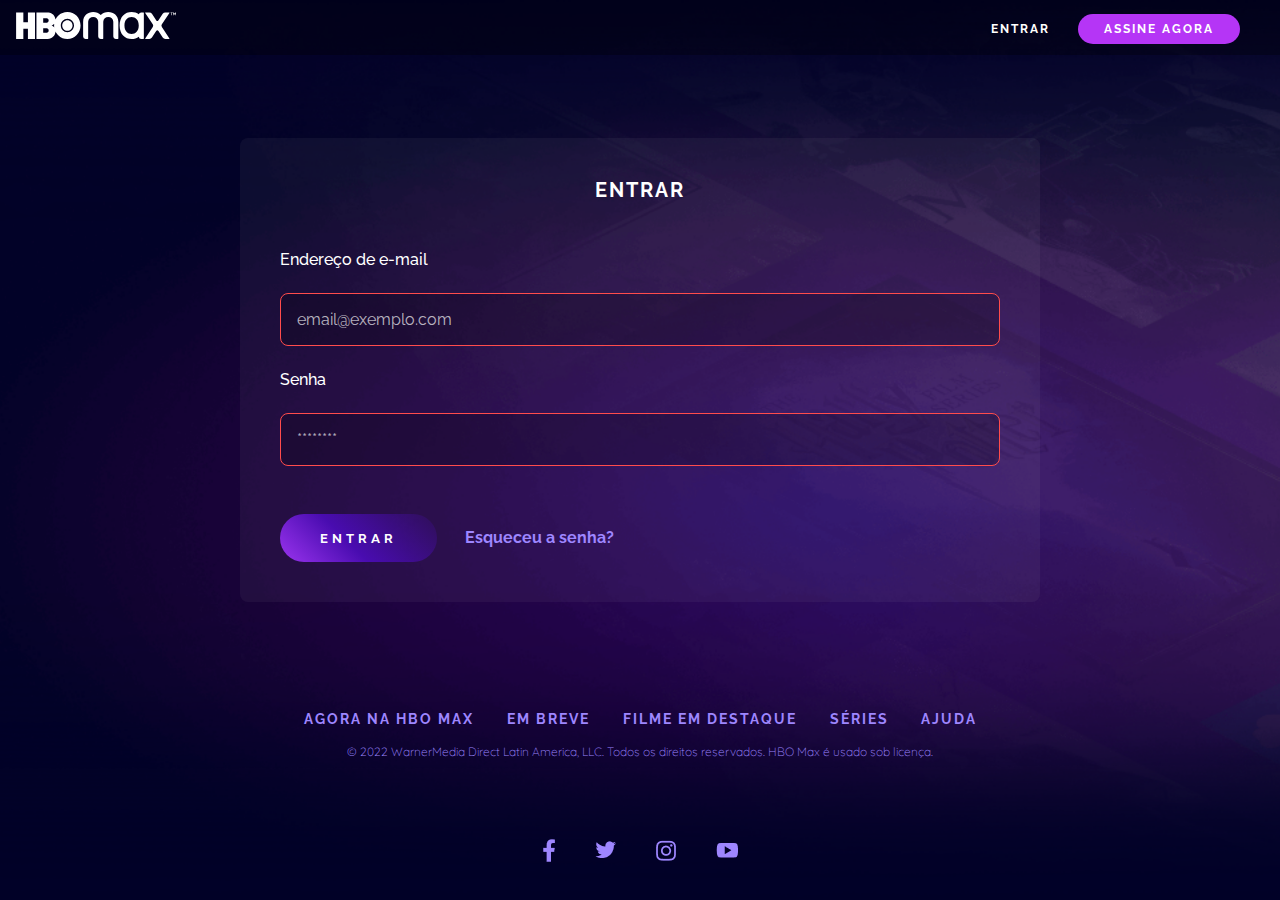
<file: signIn.html>
<!DOCTYPE html>
<html lang="pt-br">
  <head>
    <meta charset="UTF-8" />
    <meta http-equiv="X-UA-Compatible" content="IE=edge" />
    <meta name="viewport" content="width=device-width, initial-scale=1.0" />
    <link rel="stylesheet" href="assets/css/signIn.css" />
    <title>Entrar | HBO Max</title>
  </head>
  <body>
    <nav class="menu" aria-label="Menu principal">
      <a href="index.html" class="menu__logo">
        <img
          src="assets/images/hbo-logo.svg"
          alt="Logotipo HBOMax com o nome da marca"
          class="menu__logo-image"
        />
      </a>
      <div>
        <a href="signIn.html" class="menu__item">Entrar</a>
        <a href="index.html#subscription" class="menu__item menu__item--button button">
          Assine Agora
        </a>
      </div>
    </nav>
    <main class="content">
      <form class="login container" aria-label="Formulário de login">
        <h1 class="login__title">Entrar</h1>

        <label class="login__label" for="email">Endereço de e-mail</label>
        <input
          class="login__field"
          type="email"
          name="email"
          id="email"
          placeholder="email@exemplo.com"
          required
        />

        <label class="login__label" for="password">Senha</label>
        <input
          class="login__field"
          type="password"
          name="password"
          id="password"
          placeholder="********"
          minlength="8"
          required
        />

        <div class="login__actions">
          <button type="submit" class="button button--gradient" aria-label="Entrar na conta">
            Entrar
          </button>
          <a href="#" class="login__link"> Esqueceu a senha? </a>
        </div>
      </form>
    </main>

    <footer class="footer container">
      <div>
        <a class="footer__link" href="https://www.hbomax.com/br/pt/sitemap">
          Agora na HBO Max
        </a>
        <a class="footer__link" href="https://www.hbomax.com/br/pt/coming-soon">
          Em breve
        </a>
        <a class="footer__link" href="https://www.hbomax.com/br/pt/feature">
          Filme em destaque
        </a>
        <a class="footer__link" href="https://www.hbomax.com/br/pt/series">Séries</a>
        <a class="footer__link" href="https://help.hbomax.com/br">Ajuda</a>
      </div>
      <p class="text--small footer__legal">
        © 2022 WarnerMedia Direct Latin America, LLC. Todos os direitos
        reservados. HBO Max é usado sob licença.
      </p>
      <div class="footer__social">
        <a href="https://www.facebook.com/HBOMaxBr/" class="footer__social-link">
          <img src="assets/images/fb_0.png" alt="Facebook" />
        </a>
        <a href="https://twitter.com/HBOMaxBR" class="footer__social-link">
          <img src="assets/images/twitter_0.png" alt="Twitter" />
        </a>
        <a href="https://www.instagram.com/hbomaxbr/" class="footer__social-link">
          <img src="assets/images/instagram_0.png" alt="Instagram" />
        </a>
        <a href="https://www.youtube.com/c/hbomaxbr" class="footer__social-link">
          <img src="assets/images/youtube_0.png" alt="Youtube" />
        </a>
      </div>
    </footer>
  </body>
</html>
</file>
<file: assets/css/signIn.css>
@import url("global.css");

body {
  background-image: url("../images/background-movies-series.png");
  background-size: cover;
  background-position: center;
  min-height: 100dvh; /* mais moderno */
  height: 100vh; /* fallback */
}

.content {
  display: flex;
  justify-content: center;
  align-items: center;
  font-family: "Quicksand", sans-serif;
  width: 100%;
  height: 70%;
  padding: 24px;
}

.menu {
  position: relative;
}

.login {
  width: 100%;
  max-width: 800px;
  background-color: var(--form-bg-color);
  border-radius: 8px;
  display: flex;
  flex-direction: column;
  gap: 24px;
  padding: 40px;
}

.login__title {
  letter-spacing: 2px;
  text-transform: uppercase;
  font-size: 1.25rem;
  margin-bottom: 24px;
}

.login__label {
  text-align: left;
  font-weight: 500;
}

.login__field {
  background: var(--form-field-bg-color);
  border: var(--form-field-border);
  border-radius: 8px;
  color: var(--text-color);
  padding: 16px;
  font-size: 1rem;
  transition: border-color 0.3s, box-shadow 0.3s;
}

.login__field:focus {
  outline: none;
  border-color: var(--secondary-color);
  box-shadow: 0 0 0 2px rgba(255, 0, 229, 0.3);
}

.login__field::placeholder {
  color: var(--form-field-placeholder);
}

.login__field:invalid {
  border-color: var(--form-field-error);
}

.login__actions {
  margin-top: 24px;
  text-align: left;
}

.login__link {
  color: var(--link-color);
  text-decoration: none;
  margin-left: 24px;
  font-weight: bold;
}

.login__link:hover,
.login__link:focus {
  color: var(--text-color);
  outline: none;
}

/* Media Queries */

@media screen and (max-width: 480px) {
  body {
    height: auto;
    padding-top: 64px;
  }

  .login__actions .button {
    display: block;
    margin-bottom: 24px;
  }

  .login__link {
    display: block;
    margin: 0;
  }

  .login {
    padding: 32px 24px;
  }

  .login {
    animation: fade-in 0.6s ease-out;
  }
  
  @keyframes fade-in {
    from {
      opacity: 0;
      transform: translateY(16px);
    }
    to {
      opacity: 1;
      transform: translateY(0);
    }
  }
}
</file>
